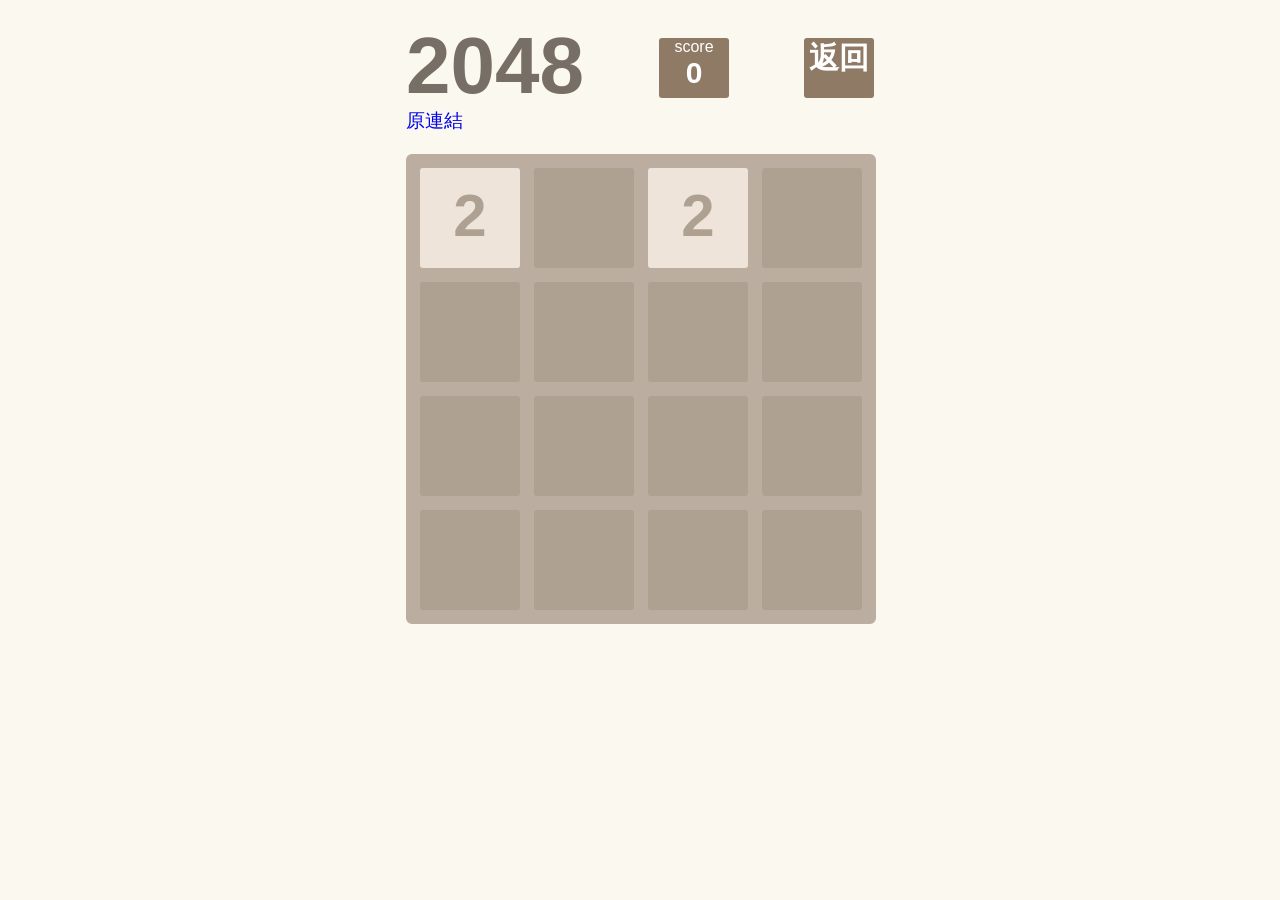
<file: service/2048/index.html>
<!DOCTYPE html>
<html lang="en">
<head>
    <meta charset="UTF-8">
    <title>2048</title>
    <link rel="stylesheet" href="style.css"/>
    <script src="app.js"></script>
</head>
<body>

<div class="container">
    <div class="info">
        <h1>2048</h1>
        <div class="score-container">
            <p class="score-title">score</p>
            <h2 id="score">0</h2>
        </div>
        
        <div class="score-container" onclick="location.href='../../'">
            <h2 id="score">返回</h2>
        </div>
        
    </div>
    <a href="https://github.com/kubowania/2048">原連結</a>
    <div class="grid"></div>
</div>

</body>
</html>
</file>
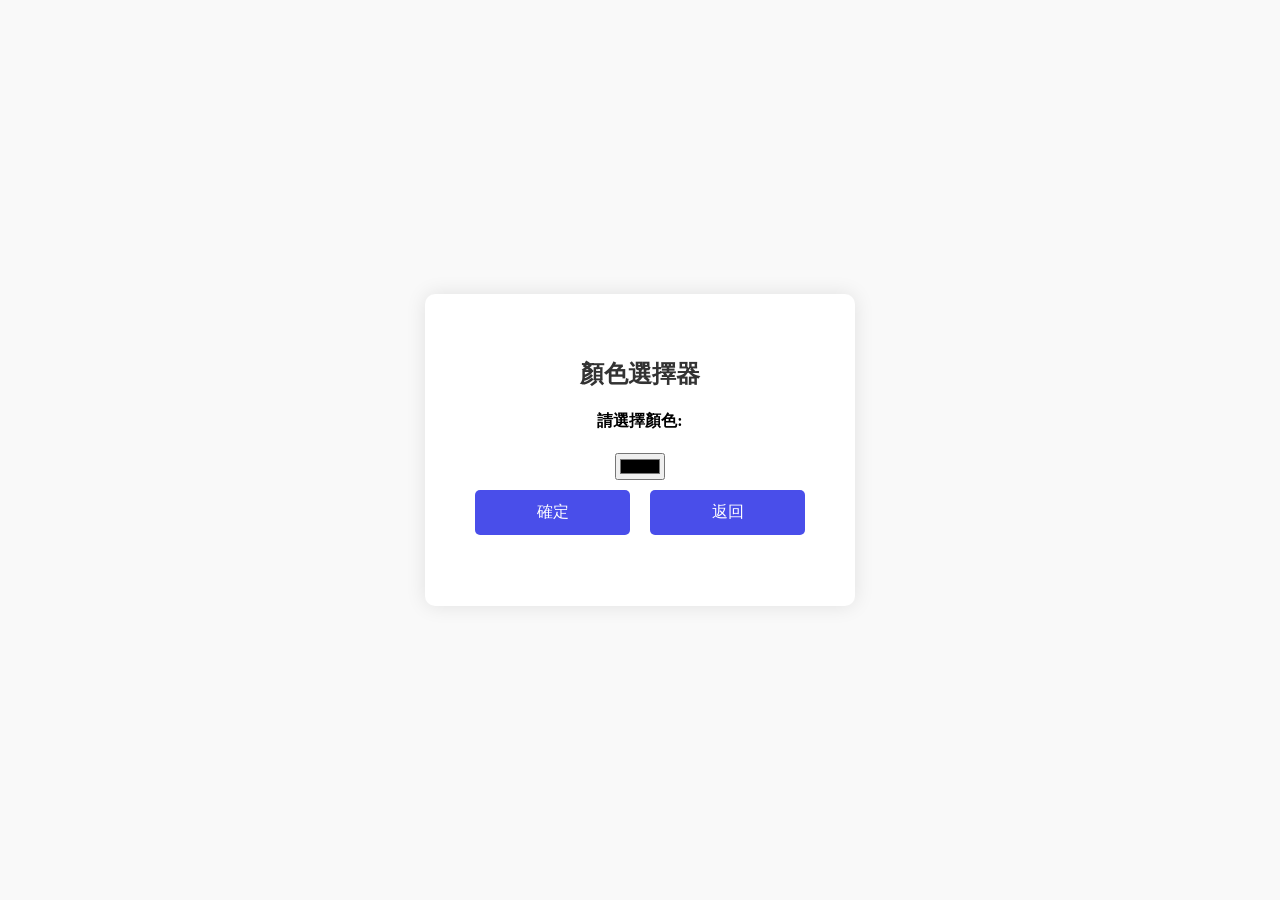
<file: service/color_picker/index.html>
<!DOCTYPE html>
<html lang="zh-cn">

<head>
    <meta charset="UTF-8">
    <meta name="viewport" content="width=device-width, initial-scale=1.0">
    <title>Ethan code</title>
    <style>
        body {
            
            background-color: #f9f9f9;
            margin: 0;
            padding: 0;
            display: flex;
            justify-content: center;
            align-items: center;
            height: 100vh;
        }

        .container {
            background-color: #fff;
            border-radius: 10px;
            box-shadow: 0 0 20px rgba(0, 0, 0, 0.1);
            padding: 40px;
            width: 350px;
            text-align: center;
        }

        h3 {
            margin-bottom: 20px;
            color: #333;
            font-size: 24px;
            font-weight: bold;
        }


        .btn-container {
            display: flex;
            justify-content: space-between;
            align-items: center;
            flex-wrap: wrap;
        }

        .btn-container button {
            flex: 1;
            margin: 10px;
            padding: 12px;
            background-color: #494eea;
            color: #fff;
            border: 0;
            border-radius: 5px;
            cursor: pointer;
            font-size: 16px;
            transition: background-color 0.3s;
        }

        .btn-container button:hover {
            background-color: #3a36b1;
        }
        
        
    </style>
    <script async src="https://pagead2.googlesyndication.com/pagead/js/adsbygoogle.js?client=ca-pub-9218865709942607"
    crossorigin="anonymous"></script>
    <!-- Google tag (gtag.js) -->
    <script async src="https://www.googletagmanager.com/gtag/js?id=G-T39RGVQQKB"></script>
    <script>
    window.dataLayer = window.dataLayer || [];
    function gtag(){dataLayer.push(arguments);}
    gtag('js', new Date());

    gtag('config', 'G-T39RGVQQKB');
    </script>
</head>

<body>
    <div class="container">
        <h3>顏色選擇器</h3>
        <h4>請選擇顏色:</h4>
        <input type="color" id="color_pick">
        
        <div class="btn-container">
            <button onclick="sub()">確定</button>
            <button onclick="return_back()">返回</button>
        </div>
        <h4 id="ouputBox"></h4>
    </div>

    <script>
        

        function sub() {
            let ouputBox = document.getElementById("ouputBox");
            let color = document.getElementById("color_pick").value;
            ouputBox.innerHTML = "顏色:"+color;
        }

        function return_back() {
            location.href = "../../";
        }
    </script>
</body>

</html>
</file>
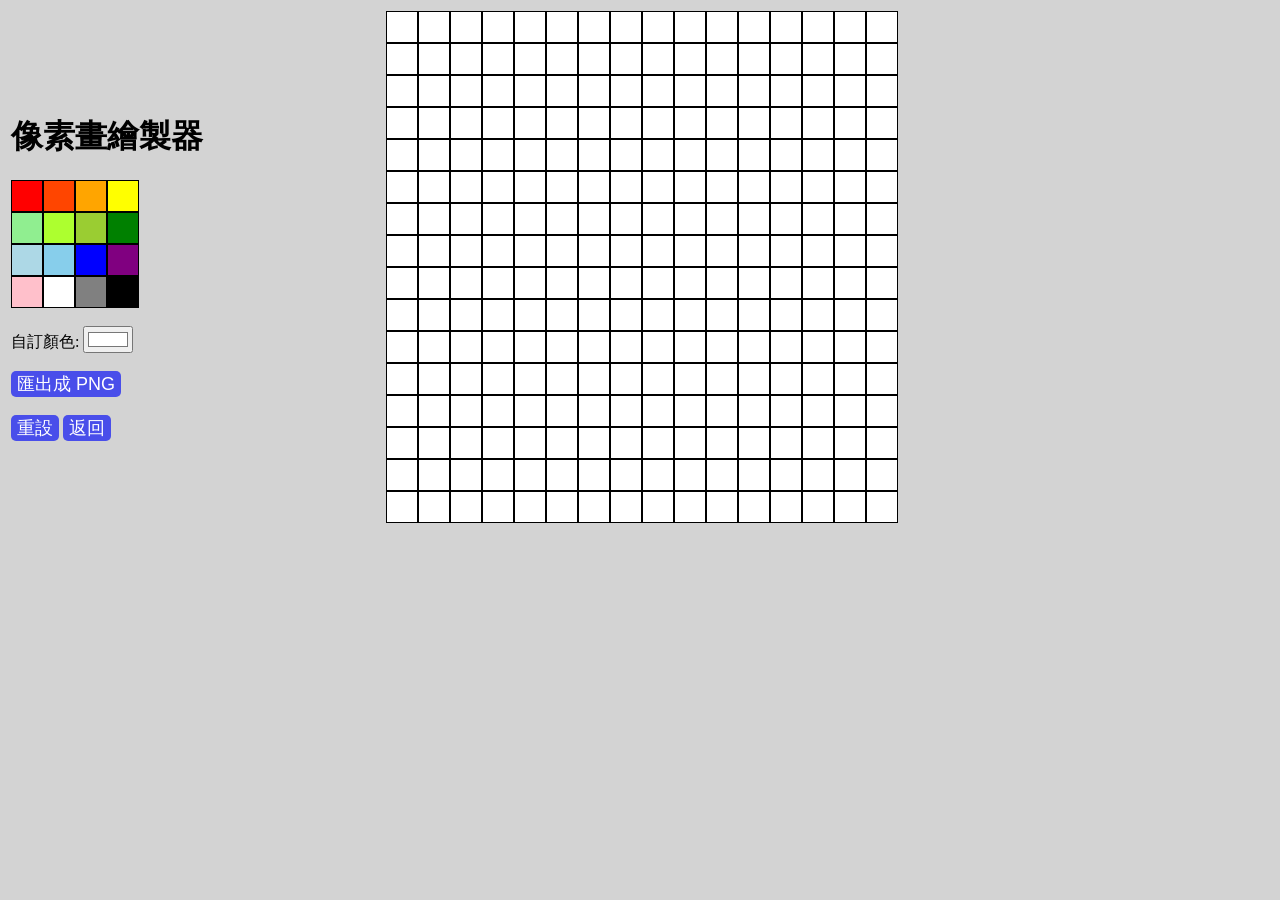
<file: service/pixel_draw_16x16/index.html>
<!DOCTYPE html>
<html>
<head>
    <title>Ethan code</title>
    <style>
    body{
        background-color: lightgray;
    }
    .grid {
      display: flex;
      flex-wrap: wrap;
    }
    .color {
      display: flex;
      flex-wrap: wrap;
    }
    .grid-item {
      width: 30px;
      height: 30px;
      background-color: white;
      border: 1px solid black; /* 可选：添加边框样式 */
    }

    .color-option {
      width: 30px;
      height: 30px;
      cursor: pointer;
      border: 1px solid black;
    }
    .color-option img{
      width: 30px;
      height: 30px;
      cursor: pointer;
      
    }
    button{
        border: 1px none;
        border-radius: 5px;
        font-size: large;
        background-color: #494eea;
        color: white;
    }
    </style>
    <script async src="https://pagead2.googlesyndication.com/pagead/js/adsbygoogle.js?client=ca-pub-9218865709942607"
    crossorigin="anonymous"></script>
    <!-- Google tag (gtag.js) -->
    <script async src="https://www.googletagmanager.com/gtag/js?id=G-T39RGVQQKB"></script>
    <script>
      window.dataLayer = window.dataLayer || [];
      function gtag(){dataLayer.push(arguments);}
      gtag('js', new Date());

      gtag('config', 'G-T39RGVQQKB');
    </script>
</head>
<body>
    
    <table>
        <tr>
            <td>
                <h1>像素畫繪製器</h1>
                <div>
                    <div class="color">
                        <div class="color-option" style="background-color: red" onclick="selectColor('red')"></div>
                        <div class="color-option" style="background-color: orangered" onclick="selectColor('orangered')"></div>
                        <div class="color-option" style="background-color: orange" onclick="selectColor('orange')"></div>
                        <div class="color-option" style="background-color: yellow" onclick="selectColor('yellow')"></div>
                    </div>
                    
                    <div class="color">
                        <div class="color-option" style="background-color: lightgreen" onclick="selectColor('lightgreen')"></div>
                        <div class="color-option" style="background-color: greenyellow" onclick="selectColor('greenyellow')"></div>
                        <div class="color-option" style="background-color: yellowgreen" onclick="selectColor('yellowgreen')"></div>
                        <div class="color-option" style="background-color: green" onclick="selectColor('green')"></div>
                    </div>
                    
                    <div class="color">
                        <div class="color-option" style="background-color: lightblue" onclick="selectColor('lightblue')"></div>
                        <div class="color-option" style="background-color: skyblue" onclick="selectColor('skyblue')"></div>
                        <div class="color-option" style="background-color: blue" onclick="selectColor('blue')"></div>
                        <div class="color-option" style="background-color: purple" onclick="selectColor('purple')"></div>
                    </div>
                    
                    <div class="color">
                        <div class="color-option" style="background-color: pink" onclick="selectColor('pink')"></div>
                        <div class="color-option" style="background-color: white" onclick="selectColor('white')"></div>
                        <div class="color-option" style="background-color: grey" onclick="selectColor('grey')"></div>
                        <div class="color-option" style="background-color: black" onclick="selectColor('black')"></div>
                    </div>
                    <br>
                        
                    <div>
                        <p style="display: inline;">自訂顏色:</p>
                        <input type="color" value="#ffffff" id="colorPicker"  style="display: inline;" onchange="selectColor(document.getElementById('colorPicker').value)">
                        
                    </div>
                    <br>
                    <button onclick="exportToPNG()">匯出成 PNG</button>
                    <br>
                    <br>
                    <button onclick="location.href='./'">重設</button>
                    <button onclick="location.href='../../'">返回</button>
                </div>
            </td>
            <td width="20%">

            </td>
            <td>    
                <div class="grid">
                    <!-- 生成 16x16 個格子 -->
                    <div class="grid-item" onclick="changeColor(this)" style="background-color: white"></div>
                    <div class="grid-item" onclick="changeColor(this)" style="background-color: white"></div>
                    <div class="grid-item" onclick="changeColor(this)" style="background-color: white"></div>
                    <div class="grid-item" onclick="changeColor(this)" style="background-color: white"></div>
                    <div class="grid-item" onclick="changeColor(this)" style="background-color: white"></div>
                    <div class="grid-item" onclick="changeColor(this)" style="background-color: white"></div>
                    <div class="grid-item" onclick="changeColor(this)" style="background-color: white"></div>
                    <div class="grid-item" onclick="changeColor(this)" style="background-color: white"></div>
                    <div class="grid-item" onclick="changeColor(this)" style="background-color: white"></div>
                    <div class="grid-item" onclick="changeColor(this)" style="background-color: white"></div>
                    <div class="grid-item" onclick="changeColor(this)" style="background-color: white"></div>
                    <div class="grid-item" onclick="changeColor(this)" style="background-color: white"></div>
                    <div class="grid-item" onclick="changeColor(this)" style="background-color: white"></div>
                    <div class="grid-item" onclick="changeColor(this)" style="background-color: white"></div>
                    <div class="grid-item" onclick="changeColor(this)" style="background-color: white"></div>
                    <div class="grid-item" onclick="changeColor(this)" style="background-color: white"></div>
                    </div><div class="grid">
                    
                    <div class="grid-item" onclick="changeColor(this)" style="background-color: white"></div>
                    <div class="grid-item" onclick="changeColor(this)" style="background-color: white"></div>
                    <div class="grid-item" onclick="changeColor(this)" style="background-color: white"></div>
                    <div class="grid-item" onclick="changeColor(this)" style="background-color: white"></div>
                    <div class="grid-item" onclick="changeColor(this)" style="background-color: white"></div>
                    <div class="grid-item" onclick="changeColor(this)" style="background-color: white"></div>
                    <div class="grid-item" onclick="changeColor(this)" style="background-color: white"></div>
                    <div class="grid-item" onclick="changeColor(this)" style="background-color: white"></div>
                    <div class="grid-item" onclick="changeColor(this)" style="background-color: white"></div>
                    <div class="grid-item" onclick="changeColor(this)" style="background-color: white"></div>
                    <div class="grid-item" onclick="changeColor(this)" style="background-color: white"></div>
                    <div class="grid-item" onclick="changeColor(this)" style="background-color: white"></div>
                    <div class="grid-item" onclick="changeColor(this)" style="background-color: white"></div>
                    <div class="grid-item" onclick="changeColor(this)" style="background-color: white"></div>
                    <div class="grid-item" onclick="changeColor(this)" style="background-color: white"></div>
                    <div class="grid-item" onclick="changeColor(this)" style="background-color: white"></div>
                    </div><div class="grid">
                    
                    <div class="grid-item" onclick="changeColor(this)" style="background-color: white"></div>
                    <div class="grid-item" onclick="changeColor(this)" style="background-color: white"></div>
                    <div class="grid-item" onclick="changeColor(this)" style="background-color: white"></div>
                    <div class="grid-item" onclick="changeColor(this)" style="background-color: white"></div>
                    <div class="grid-item" onclick="changeColor(this)" style="background-color: white"></div>
                    <div class="grid-item" onclick="changeColor(this)" style="background-color: white"></div>
                    <div class="grid-item" onclick="changeColor(this)" style="background-color: white"></div>
                    <div class="grid-item" onclick="changeColor(this)" style="background-color: white"></div>
                    <div class="grid-item" onclick="changeColor(this)" style="background-color: white"></div>
                    <div class="grid-item" onclick="changeColor(this)" style="background-color: white"></div>
                    <div class="grid-item" onclick="changeColor(this)" style="background-color: white"></div>
                    <div class="grid-item" onclick="changeColor(this)" style="background-color: white"></div>
                    <div class="grid-item" onclick="changeColor(this)" style="background-color: white"></div>
                    <div class="grid-item" onclick="changeColor(this)" style="background-color: white"></div>
                    <div class="grid-item" onclick="changeColor(this)" style="background-color: white"></div>
                    <div class="grid-item" onclick="changeColor(this)" style="background-color: white"></div>
                    </div><div class="grid">
                    
                    <div class="grid-item" onclick="changeColor(this)" style="background-color: white"></div>
                    <div class="grid-item" onclick="changeColor(this)" style="background-color: white"></div>
                    <div class="grid-item" onclick="changeColor(this)" style="background-color: white"></div>
                    <div class="grid-item" onclick="changeColor(this)" style="background-color: white"></div>
                    <div class="grid-item" onclick="changeColor(this)" style="background-color: white"></div>
                    <div class="grid-item" onclick="changeColor(this)" style="background-color: white"></div>
                    <div class="grid-item" onclick="changeColor(this)" style="background-color: white"></div>
                    <div class="grid-item" onclick="changeColor(this)" style="background-color: white"></div>
                    <div class="grid-item" onclick="changeColor(this)" style="background-color: white"></div>
                    <div class="grid-item" onclick="changeColor(this)" style="background-color: white"></div>
                    <div class="grid-item" onclick="changeColor(this)" style="background-color: white"></div>
                    <div class="grid-item" onclick="changeColor(this)" style="background-color: white"></div>
                    <div class="grid-item" onclick="changeColor(this)" style="background-color: white"></div>
                    <div class="grid-item" onclick="changeColor(this)" style="background-color: white"></div>
                    <div class="grid-item" onclick="changeColor(this)" style="background-color: white"></div>
                    <div class="grid-item" onclick="changeColor(this)" style="background-color: white"></div>
                    </div><div class="grid">
                    
                    <div class="grid-item" onclick="changeColor(this)" style="background-color: white"></div>
                    <div class="grid-item" onclick="changeColor(this)" style="background-color: white"></div>
                    <div class="grid-item" onclick="changeColor(this)" style="background-color: white"></div>
                    <div class="grid-item" onclick="changeColor(this)" style="background-color: white"></div>
                    <div class="grid-item" onclick="changeColor(this)" style="background-color: white"></div>
                    <div class="grid-item" onclick="changeColor(this)" style="background-color: white"></div>
                    <div class="grid-item" onclick="changeColor(this)" style="background-color: white"></div>
                    <div class="grid-item" onclick="changeColor(this)" style="background-color: white"></div>
                    <div class="grid-item" onclick="changeColor(this)" style="background-color: white"></div>
                    <div class="grid-item" onclick="changeColor(this)" style="background-color: white"></div>
                    <div class="grid-item" onclick="changeColor(this)" style="background-color: white"></div>
                    <div class="grid-item" onclick="changeColor(this)" style="background-color: white"></div>
                    <div class="grid-item" onclick="changeColor(this)" style="background-color: white"></div>
                    <div class="grid-item" onclick="changeColor(this)" style="background-color: white"></div>
                    <div class="grid-item" onclick="changeColor(this)" style="background-color: white"></div>
                    <div class="grid-item" onclick="changeColor(this)" style="background-color: white"></div>
                    </div><div class="grid">
                    
                    <div class="grid-item" onclick="changeColor(this)" style="background-color: white"></div>
                    <div class="grid-item" onclick="changeColor(this)" style="background-color: white"></div>
                    <div class="grid-item" onclick="changeColor(this)" style="background-color: white"></div>
                    <div class="grid-item" onclick="changeColor(this)" style="background-color: white"></div>
                    <div class="grid-item" onclick="changeColor(this)" style="background-color: white"></div>
                    <div class="grid-item" onclick="changeColor(this)" style="background-color: white"></div>
                    <div class="grid-item" onclick="changeColor(this)" style="background-color: white"></div>
                    <div class="grid-item" onclick="changeColor(this)" style="background-color: white"></div>
                    <div class="grid-item" onclick="changeColor(this)" style="background-color: white"></div>
                    <div class="grid-item" onclick="changeColor(this)" style="background-color: white"></div>
                    <div class="grid-item" onclick="changeColor(this)" style="background-color: white"></div>
                    <div class="grid-item" onclick="changeColor(this)" style="background-color: white"></div>
                    <div class="grid-item" onclick="changeColor(this)" style="background-color: white"></div>
                    <div class="grid-item" onclick="changeColor(this)" style="background-color: white"></div>
                    <div class="grid-item" onclick="changeColor(this)" style="background-color: white"></div>
                    <div class="grid-item" onclick="changeColor(this)" style="background-color: white"></div>
                    </div><div class="grid">
                    
                    <div class="grid-item" onclick="changeColor(this)" style="background-color: white"></div>
                    <div class="grid-item" onclick="changeColor(this)" style="background-color: white"></div>
                    <div class="grid-item" onclick="changeColor(this)" style="background-color: white"></div>
                    <div class="grid-item" onclick="changeColor(this)" style="background-color: white"></div>
                    <div class="grid-item" onclick="changeColor(this)" style="background-color: white"></div>
                    <div class="grid-item" onclick="changeColor(this)" style="background-color: white"></div>
                    <div class="grid-item" onclick="changeColor(this)" style="background-color: white"></div>
                    <div class="grid-item" onclick="changeColor(this)" style="background-color: white"></div>
                    <div class="grid-item" onclick="changeColor(this)" style="background-color: white"></div>
                    <div class="grid-item" onclick="changeColor(this)" style="background-color: white"></div>
                    <div class="grid-item" onclick="changeColor(this)" style="background-color: white"></div>
                    <div class="grid-item" onclick="changeColor(this)" style="background-color: white"></div>
                    <div class="grid-item" onclick="changeColor(this)" style="background-color: white"></div>
                    <div class="grid-item" onclick="changeColor(this)" style="background-color: white"></div>
                    <div class="grid-item" onclick="changeColor(this)" style="background-color: white"></div>
                    <div class="grid-item" onclick="changeColor(this)" style="background-color: white"></div>
                    </div><div class="grid">
                    
                    <div class="grid-item" onclick="changeColor(this)" style="background-color: white"></div>
                    <div class="grid-item" onclick="changeColor(this)" style="background-color: white"></div>
                    <div class="grid-item" onclick="changeColor(this)" style="background-color: white"></div>
                    <div class="grid-item" onclick="changeColor(this)" style="background-color: white"></div>
                    <div class="grid-item" onclick="changeColor(this)" style="background-color: white"></div>
                    <div class="grid-item" onclick="changeColor(this)" style="background-color: white"></div>
                    <div class="grid-item" onclick="changeColor(this)" style="background-color: white"></div>
                    <div class="grid-item" onclick="changeColor(this)" style="background-color: white"></div>
                    <div class="grid-item" onclick="changeColor(this)" style="background-color: white"></div>
                    <div class="grid-item" onclick="changeColor(this)" style="background-color: white"></div>
                    <div class="grid-item" onclick="changeColor(this)" style="background-color: white"></div>
                    <div class="grid-item" onclick="changeColor(this)" style="background-color: white"></div>
                    <div class="grid-item" onclick="changeColor(this)" style="background-color: white"></div>
                    <div class="grid-item" onclick="changeColor(this)" style="background-color: white"></div>
                    <div class="grid-item" onclick="changeColor(this)" style="background-color: white"></div>
                    <div class="grid-item" onclick="changeColor(this)" style="background-color: white"></div>
                    </div><div class="grid">
                    
                    <div class="grid-item" onclick="changeColor(this)" style="background-color: white"></div>
                    <div class="grid-item" onclick="changeColor(this)" style="background-color: white"></div>
                    <div class="grid-item" onclick="changeColor(this)" style="background-color: white"></div>
                    <div class="grid-item" onclick="changeColor(this)" style="background-color: white"></div>
                    <div class="grid-item" onclick="changeColor(this)" style="background-color: white"></div>
                    <div class="grid-item" onclick="changeColor(this)" style="background-color: white"></div>
                    <div class="grid-item" onclick="changeColor(this)" style="background-color: white"></div>
                    <div class="grid-item" onclick="changeColor(this)" style="background-color: white"></div>
                    <div class="grid-item" onclick="changeColor(this)" style="background-color: white"></div>
                    <div class="grid-item" onclick="changeColor(this)" style="background-color: white"></div>
                    <div class="grid-item" onclick="changeColor(this)" style="background-color: white"></div>
                    <div class="grid-item" onclick="changeColor(this)" style="background-color: white"></div>
                    <div class="grid-item" onclick="changeColor(this)" style="background-color: white"></div>
                    <div class="grid-item" onclick="changeColor(this)" style="background-color: white"></div>
                    <div class="grid-item" onclick="changeColor(this)" style="background-color: white"></div>
                    <div class="grid-item" onclick="changeColor(this)" style="background-color: white"></div>
                    </div><div class="grid">
                    
                    <div class="grid-item" onclick="changeColor(this)" style="background-color: white"></div>
                    <div class="grid-item" onclick="changeColor(this)" style="background-color: white"></div>
                    <div class="grid-item" onclick="changeColor(this)" style="background-color: white"></div>
                    <div class="grid-item" onclick="changeColor(this)" style="background-color: white"></div>
                    <div class="grid-item" onclick="changeColor(this)" style="background-color: white"></div>
                    <div class="grid-item" onclick="changeColor(this)" style="background-color: white"></div>
                    <div class="grid-item" onclick="changeColor(this)" style="background-color: white"></div>
                    <div class="grid-item" onclick="changeColor(this)" style="background-color: white"></div>
                    <div class="grid-item" onclick="changeColor(this)" style="background-color: white"></div>
                    <div class="grid-item" onclick="changeColor(this)" style="background-color: white"></div>
                    <div class="grid-item" onclick="changeColor(this)" style="background-color: white"></div>
                    <div class="grid-item" onclick="changeColor(this)" style="background-color: white"></div>
                    <div class="grid-item" onclick="changeColor(this)" style="background-color: white"></div>
                    <div class="grid-item" onclick="changeColor(this)" style="background-color: white"></div>
                    <div class="grid-item" onclick="changeColor(this)" style="background-color: white"></div>
                    <div class="grid-item" onclick="changeColor(this)" style="background-color: white"></div>
                    </div><div class="grid">
                    
                    <div class="grid-item" onclick="changeColor(this)" style="background-color: white"></div>
                    <div class="grid-item" onclick="changeColor(this)" style="background-color: white"></div>
                    <div class="grid-item" onclick="changeColor(this)" style="background-color: white"></div>
                    <div class="grid-item" onclick="changeColor(this)" style="background-color: white"></div>
                    <div class="grid-item" onclick="changeColor(this)" style="background-color: white"></div>
                    <div class="grid-item" onclick="changeColor(this)" style="background-color: white"></div>
                    <div class="grid-item" onclick="changeColor(this)" style="background-color: white"></div>
                    <div class="grid-item" onclick="changeColor(this)" style="background-color: white"></div>
                    <div class="grid-item" onclick="changeColor(this)" style="background-color: white"></div>
                    <div class="grid-item" onclick="changeColor(this)" style="background-color: white"></div>
                    <div class="grid-item" onclick="changeColor(this)" style="background-color: white"></div>
                    <div class="grid-item" onclick="changeColor(this)" style="background-color: white"></div>
                    <div class="grid-item" onclick="changeColor(this)" style="background-color: white"></div>
                    <div class="grid-item" onclick="changeColor(this)" style="background-color: white"></div>
                    <div class="grid-item" onclick="changeColor(this)" style="background-color: white"></div>
                    <div class="grid-item" onclick="changeColor(this)" style="background-color: white"></div>
                    </div><div class="grid">
                    
                    <div class="grid-item" onclick="changeColor(this)" style="background-color: white"></div>
                    <div class="grid-item" onclick="changeColor(this)" style="background-color: white"></div>
                    <div class="grid-item" onclick="changeColor(this)" style="background-color: white"></div>
                    <div class="grid-item" onclick="changeColor(this)" style="background-color: white"></div>
                    <div class="grid-item" onclick="changeColor(this)" style="background-color: white"></div>
                    <div class="grid-item" onclick="changeColor(this)" style="background-color: white"></div>
                    <div class="grid-item" onclick="changeColor(this)" style="background-color: white"></div>
                    <div class="grid-item" onclick="changeColor(this)" style="background-color: white"></div>
                    <div class="grid-item" onclick="changeColor(this)" style="background-color: white"></div>
                    <div class="grid-item" onclick="changeColor(this)" style="background-color: white"></div>
                    <div class="grid-item" onclick="changeColor(this)" style="background-color: white"></div>
                    <div class="grid-item" onclick="changeColor(this)" style="background-color: white"></div>
                    <div class="grid-item" onclick="changeColor(this)" style="background-color: white"></div>
                    <div class="grid-item" onclick="changeColor(this)" style="background-color: white"></div>
                    <div class="grid-item" onclick="changeColor(this)" style="background-color: white"></div>
                    <div class="grid-item" onclick="changeColor(this)" style="background-color: white"></div>
                    </div><div class="grid">
                    
                    <div class="grid-item" onclick="changeColor(this)" style="background-color: white"></div>
                    <div class="grid-item" onclick="changeColor(this)" style="background-color: white"></div>
                    <div class="grid-item" onclick="changeColor(this)" style="background-color: white"></div>
                    <div class="grid-item" onclick="changeColor(this)" style="background-color: white"></div>
                    <div class="grid-item" onclick="changeColor(this)" style="background-color: white"></div>
                    <div class="grid-item" onclick="changeColor(this)" style="background-color: white"></div>
                    <div class="grid-item" onclick="changeColor(this)" style="background-color: white"></div>
                    <div class="grid-item" onclick="changeColor(this)" style="background-color: white"></div>
                    <div class="grid-item" onclick="changeColor(this)" style="background-color: white"></div>
                    <div class="grid-item" onclick="changeColor(this)" style="background-color: white"></div>
                    <div class="grid-item" onclick="changeColor(this)" style="background-color: white"></div>
                    <div class="grid-item" onclick="changeColor(this)" style="background-color: white"></div>
                    <div class="grid-item" onclick="changeColor(this)" style="background-color: white"></div>
                    <div class="grid-item" onclick="changeColor(this)" style="background-color: white"></div>
                    <div class="grid-item" onclick="changeColor(this)" style="background-color: white"></div>
                    <div class="grid-item" onclick="changeColor(this)" style="background-color: white"></div>
                    </div><div class="grid">
                    
                    <div class="grid-item" onclick="changeColor(this)" style="background-color: white"></div>
                    <div class="grid-item" onclick="changeColor(this)" style="background-color: white"></div>
                    <div class="grid-item" onclick="changeColor(this)" style="background-color: white"></div>
                    <div class="grid-item" onclick="changeColor(this)" style="background-color: white"></div>
                    <div class="grid-item" onclick="changeColor(this)" style="background-color: white"></div>
                    <div class="grid-item" onclick="changeColor(this)" style="background-color: white"></div>
                    <div class="grid-item" onclick="changeColor(this)" style="background-color: white"></div>
                    <div class="grid-item" onclick="changeColor(this)" style="background-color: white"></div>
                    <div class="grid-item" onclick="changeColor(this)" style="background-color: white"></div>
                    <div class="grid-item" onclick="changeColor(this)" style="background-color: white"></div>
                    <div class="grid-item" onclick="changeColor(this)" style="background-color: white"></div>
                    <div class="grid-item" onclick="changeColor(this)" style="background-color: white"></div>
                    <div class="grid-item" onclick="changeColor(this)" style="background-color: white"></div>
                    <div class="grid-item" onclick="changeColor(this)" style="background-color: white"></div>
                    <div class="grid-item" onclick="changeColor(this)" style="background-color: white"></div>
                    <div class="grid-item" onclick="changeColor(this)" style="background-color: white"></div>
                    </div><div class="grid">
                    
                    <div class="grid-item" onclick="changeColor(this)" style="background-color: white"></div>
                    <div class="grid-item" onclick="changeColor(this)" style="background-color: white"></div>
                    <div class="grid-item" onclick="changeColor(this)" style="background-color: white"></div>
                    <div class="grid-item" onclick="changeColor(this)" style="background-color: white"></div>
                    <div class="grid-item" onclick="changeColor(this)" style="background-color: white"></div>
                    <div class="grid-item" onclick="changeColor(this)" style="background-color: white"></div>
                    <div class="grid-item" onclick="changeColor(this)" style="background-color: white"></div>
                    <div class="grid-item" onclick="changeColor(this)" style="background-color: white"></div>
                    <div class="grid-item" onclick="changeColor(this)" style="background-color: white"></div>
                    <div class="grid-item" onclick="changeColor(this)" style="background-color: white"></div>
                    <div class="grid-item" onclick="changeColor(this)" style="background-color: white"></div>
                    <div class="grid-item" onclick="changeColor(this)" style="background-color: white"></div>
                    <div class="grid-item" onclick="changeColor(this)" style="background-color: white"></div>
                    <div class="grid-item" onclick="changeColor(this)" style="background-color: white"></div>
                    <div class="grid-item" onclick="changeColor(this)" style="background-color: white"></div>
                    <div class="grid-item" onclick="changeColor(this)" style="background-color: white"></div>
                    </div><div class="grid">
                    
                    <div class="grid-item" onclick="changeColor(this)" style="background-color: white"></div>
                    <div class="grid-item" onclick="changeColor(this)" style="background-color: white"></div>
                    <div class="grid-item" onclick="changeColor(this)" style="background-color: white"></div>
                    <div class="grid-item" onclick="changeColor(this)" style="background-color: white"></div>
                    <div class="grid-item" onclick="changeColor(this)" style="background-color: white"></div>
                    <div class="grid-item" onclick="changeColor(this)" style="background-color: white"></div>
                    <div class="grid-item" onclick="changeColor(this)" style="background-color: white"></div>
                    <div class="grid-item" onclick="changeColor(this)" style="background-color: white"></div>
                    <div class="grid-item" onclick="changeColor(this)" style="background-color: white"></div>
                    <div class="grid-item" onclick="changeColor(this)" style="background-color: white"></div>
                    <div class="grid-item" onclick="changeColor(this)" style="background-color: white"></div>
                    <div class="grid-item" onclick="changeColor(this)" style="background-color: white"></div>
                    <div class="grid-item" onclick="changeColor(this)" style="background-color: white"></div>
                    <div class="grid-item" onclick="changeColor(this)" style="background-color: white"></div>
                    <div class="grid-item" onclick="changeColor(this)" style="background-color: white"></div>
                    <div class="grid-item" onclick="changeColor(this)" style="background-color: white"></div>
                    </div>
                </div>
                </td>
        </tr>
    </table>
  
  
  
  <script>
    
    var selectedColor = 'black'; 

    function changeColor(element) {
      element.style.backgroundColor = selectedColor;
    }

    function selectColor(color) {
      selectedColor = color;
    }

    function exportToPNG() {
      
      var gridItems = document.getElementsByClassName('grid-item');
      var colors = [];
      for (var i = 0; i < gridItems.length; i++) {
        colors.push(gridItems[i].style.backgroundColor);
      }

      
      var canvas = document.createElement('canvas');
      canvas.width = 500;
      canvas.height = 500; 
      var ctx = canvas.getContext('2d');

      
      var gridSize = canvas.width / 16;

      
      var x = 0;
      var y = 0;
      for (var i = 0; i < colors.length; i++) {
        ctx.fillStyle = colors[i];
        ctx.fillRect(x, y, gridSize, gridSize);
        x += gridSize;
        if (x >= canvas.width) {
          x = 0;
          y += gridSize;
        }
      }

      
      var exportWindow = window.open();
      exportWindow.document.write('<img src="' + canvas.toDataURL() + '">');
    }

  </script>
  
</body>
</html>
</file>
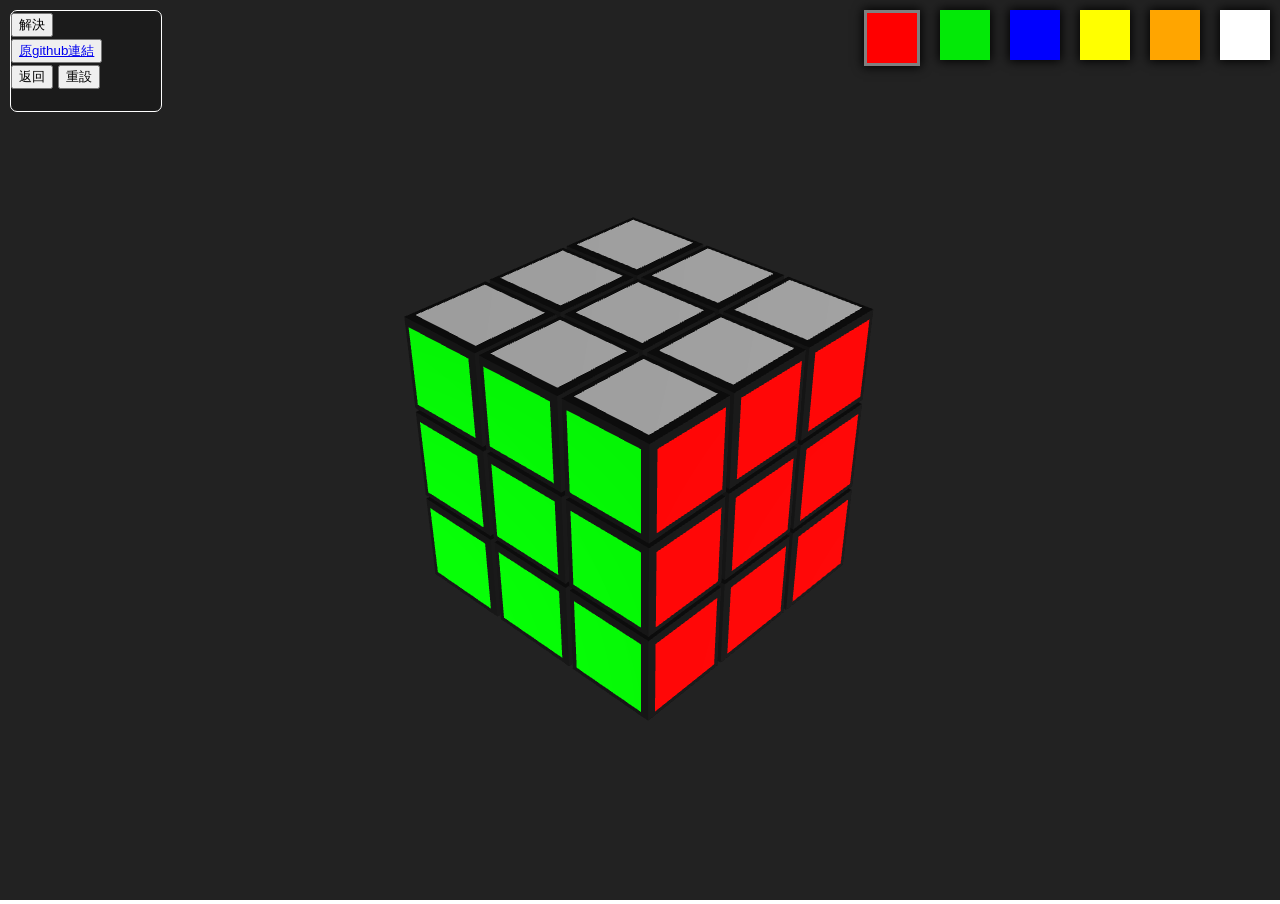
<file: service/rubiksCubeSolver/index.html>
<!DOCTYPE html>
<html>
	<style>
	html, body {margin: 0; height: 100%; overflow: hidden}
	</style>
	<head>
		<meta charset=utf-8>
		<title>Ethan code</title>
		<style>
			body { margin: 0; }
			canvas { width: 100%; height: 100% }
		</style>
<link rel="stylesheet" href="https://cdnjs.cloudflare.com/ajax/libs/font-awesome/5.15.1/css/all.min.css" integrity="sha512-+4zCK9k+qNFUR5X+cKL9EIR+ZOhtIloNl9GIKS57V1MyNsYpYcUrUeQc9vNfzsWfV28IaLL3i96P9sdNyeRssA==" crossorigin="anonymous" /
		<script async src="https://pagead2.googlesyndication.com/pagead/js/adsbygoogle.js?client=ca-pub-9218865709942607"
     crossorigin="anonymous"></script>
	 <!-- Google tag (gtag.js) -->
	<script async src="https://www.googletagmanager.com/gtag/js?id=G-T39RGVQQKB"></script>
	<script>
	window.dataLayer = window.dataLayer || [];
	function gtag(){dataLayer.push(arguments);}
	gtag('js', new Date());

	gtag('config', 'G-T39RGVQQKB');
	</script>
	</head>
	<body>
		<script src="lib/polyfill.min.js"></script>
		<script src="lib/three.js"></script>
		<script src="./lib/solver.js"></script>
		<script src="lib/orbit.js"></script>
		<script src="lib/Trackball.js"></script>
        <!-- <script src="build/environment.js"></script> -->
        <script src="src/environment.js"></script>
		<!-- <script src="build/game.js"></script> -->
		<script src="src/game.js"></script>
		<div id='btn'class="buttonCls hideOnSolve">
			<button
			onclick="findSolution()">解決
			</button>
			<br>
			<button>
				<a href='https://www.github.com/ebinxavier/rubiksCubeSolver'>原github連結</a>
			</button>
			<br>
			<button onclick="location.href = '../../'">
				返回
			</button>
			<button onclick="location.href = './'">
				重設
			</button>
		</div>
		
		
		<button id='prev'
			class="buttonCls prev showOnSolve"
			onclick="handlePrevNext(-1)">
			<i class="fas fa-step-backward"></i>
		</button>
		<button id='play'
			class="buttonCls showOnSolve" 
			onclick="play()">
			<i class="hideOnPlay fas fa-play"></i>
			<i class="showOnPlay fas fa-pause"></i>
		</button>
		<button id='next'
			class="buttonCls showOnSolve"
			onclick="handlePrevNext(1)">
			<i class="fas fa-step-forward"></i>
		</button>
		<button id='reset'
		class="buttonCls showOnSolve"
		onclick="window.location.reload(false); ">
		<i class="fas fa-redo-alt"></i>
		</button>
		<span id="message" class="textCls showOnSolve">Can be solved in N steps</span>
		<span id="current-step" class="textCls showOnSolve">Step #1</span>
		<div class="colorPallet hideOnSolve">
			<div id="red" class="active" onclick="activateColor(this.id,0)"></div>
			<div id="green" onclick="activateColor(this.id,1)"></div>
			<div id="blue" onclick="activateColor(this.id,2)"></div>
			<div id="yellow" onclick="activateColor(this.id,3)"></div>
			<div id="orange" onclick="activateColor(this.id,4)"></div>
			<div id="white" onclick="activateColor(this.id,5)"></div>
		</div>
		
</html>


<style>
 .colorPallet{
	position: absolute;
    top: 0;
    display: flex;
    right: 0;
 }
 .colorPallet div{
	 width: 50px;
	 height: 50px;
	 margin: 10px;
	 order: 1px solid;
     box-shadow: 0 0 10px 1px;
 }
 .buttonCls {
	position: absolute;
    top: 0px;
    left: 0px;
    margin: 10px;
    width: 50px;
    height: 100px;
    background-color: #1b1b1b;
    color: white;
    font-size: 20px;
    border-radius: 7px;
    border: 1px solid;
    cursor: pointer;
 }
 .textCls {
	position: absolute;
    top: 50px;
    left: 0px;
    margin: 10px;
    height: 30px;
    color: white;
    font-size: 20px;
 }
 #current-step{
	 top:80px
 }
 #btn {
	 width: 150px;
 }
 #play{
	 left: 80px;
 }
 #next{
	 left: 160px;
 }
 #reset{
	left: 240px;
 }
 .showOnSolve{
	 display: none;
 }
 .showOnPlay{
	display: none;
 }
 .solveBtn:focus {
	 outline: none;
 }
 .solveBtn:hover {
	background-color: #2b2b2b;
 }
 #red{
	background-color: red
 }
 #blue{
	background-color: blue
 }
 #green{
	background-color: #03e907
 }
 #orange{
	background-color: orange
 }
 #yellow{
	background-color: yellow
 }
 #white{
	background-color: white
 }
 .active {
	border: 3px solid gray;
 }
</style>

<!-- let cubeState = [
  'flulfbddr', // front
  'rudrruddl', // right
  'dbbburrfb', // up
  'llffdrubf', // down
  'rludlubrf', // left
  'lubfbfudl' // back
].join(''); -->
</file>
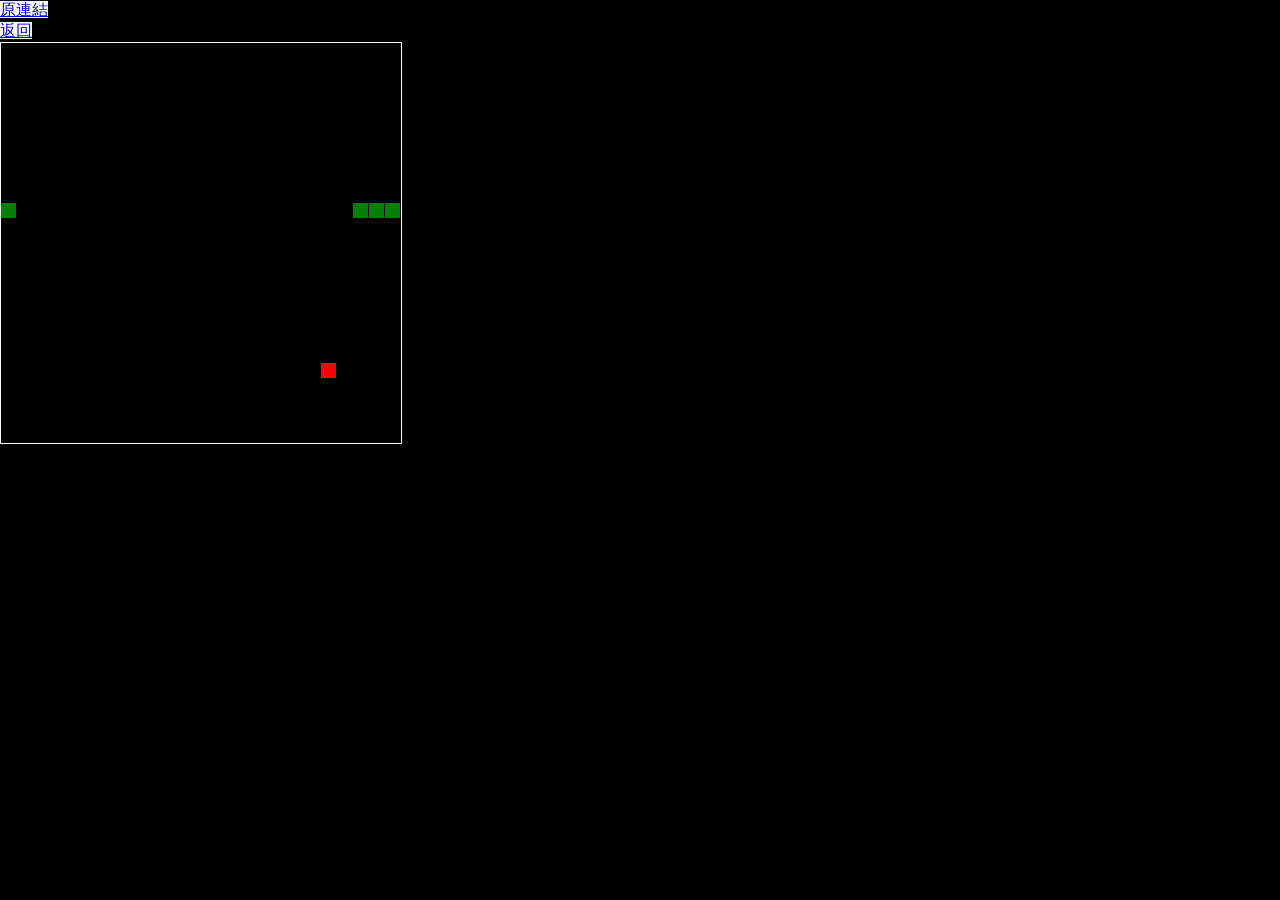
<file: service/snake_game/index.html>
<!DOCTYPE html>
<html>
<head>
  <title></title>
  <style>
  html, body {
    height: 100%;
    margin: 0;
  }

  body {
    background: black;
    align-items: center;
    justify-content: center;
  }
  canvas {
    border: 1px solid white;
  }
  a{
    background-color: white;
  }
  </style>
</head>
<body>
  <a href="https://gist.github.com/ZiKT1229/5935a10ce818ea7b851ea85ecf55b4da">原連結</a>
  <br>
  <a href="../../">返回</a>
  <br>
  <canvas width="400" height="400" id="game"></canvas>
<script>
var canvas = document.getElementById('game');
var context = canvas.getContext('2d');

var grid = 16;
var count = 0;
  
var snake = {
  x: 160,
  y: 160,
  
  // snake velocity. moves one grid length every frame in either the x or y direction
  dx: grid,
  dy: 0,
  
  // keep track of all grids the snake body occupies
  cells: [],
  
  // length of the snake. grows when eating an apple
  maxCells: 4
};
var apple = {
  x: 320,
  y: 320
};

// get random whole numbers in a specific range
// @see https://stackoverflow.com/a/1527820/2124254
function getRandomInt(min, max) {
  return Math.floor(Math.random() * (max - min)) + min;
}

// game loop
function loop() {
  requestAnimationFrame(loop);

  // slow game loop to 15 fps instead of 60 (60/15 = 4)
  if (++count < 4) {
    return;
  }

  count = 0;
  context.clearRect(0,0,canvas.width,canvas.height);

  // move snake by it's velocity
  snake.x += snake.dx;
  snake.y += snake.dy;

  // wrap snake position horizontally on edge of screen
  if (snake.x < 0) {
    snake.x = canvas.width - grid;
  }
  else if (snake.x >= canvas.width) {
    snake.x = 0;
  }
  
  // wrap snake position vertically on edge of screen
  if (snake.y < 0) {
    snake.y = canvas.height - grid;
  }
  else if (snake.y >= canvas.height) {
    snake.y = 0;
  }

  // keep track of where snake has been. front of the array is always the head
  snake.cells.unshift({x: snake.x, y: snake.y});

  // remove cells as we move away from them
  if (snake.cells.length > snake.maxCells) {
    snake.cells.pop();
  }

  // draw apple
  context.fillStyle = 'red';
  context.fillRect(apple.x, apple.y, grid-1, grid-1);

  // draw snake one cell at a time
  context.fillStyle = 'green';
  snake.cells.forEach(function(cell, index) {
    
    // drawing 1 px smaller than the grid creates a grid effect in the snake body so you can see how long it is
    context.fillRect(cell.x, cell.y, grid-1, grid-1);  

    // snake ate apple
    if (cell.x === apple.x && cell.y === apple.y) {
      snake.maxCells++;

      // canvas is 400x400 which is 25x25 grids 
      apple.x = getRandomInt(0, 25) * grid;
      apple.y = getRandomInt(0, 25) * grid;
    }

    // check collision with all cells after this one (modified bubble sort)
    for (var i = index + 1; i < snake.cells.length; i++) {
      
      // snake occupies same space as a body part. reset game
      if (cell.x === snake.cells[i].x && cell.y === snake.cells[i].y) {
        snake.x = 160;
        snake.y = 160;
        snake.cells = [];
        snake.maxCells = 4;
        snake.dx = grid;
        snake.dy = 0;

        apple.x = getRandomInt(0, 25) * grid;
        apple.y = getRandomInt(0, 25) * grid;
      }
    }
  });
}

// listen to keyboard events to move the snake
document.addEventListener('keydown', function(e) {
  // prevent snake from backtracking on itself by checking that it's 
  // not already moving on the same axis (pressing left while moving
  // left won't do anything, and pressing right while moving left
  // shouldn't let you collide with your own body)
  
  // left arrow key
  if (e.which === 37 && snake.dx === 0) {
    snake.dx = -grid;
    snake.dy = 0;
  }
  // up arrow key
  else if (e.which === 38 && snake.dy === 0) {
    snake.dy = -grid;
    snake.dx = 0;
  }
  // right arrow key
  else if (e.which === 39 && snake.dx === 0) {
    snake.dx = grid;
    snake.dy = 0;
  }
  // down arrow key
  else if (e.which === 40 && snake.dy === 0) {
    snake.dy = grid;
    snake.dx = 0;
  }
});

// start the game
requestAnimationFrame(loop);
</script>
</body>
</html>
</file>
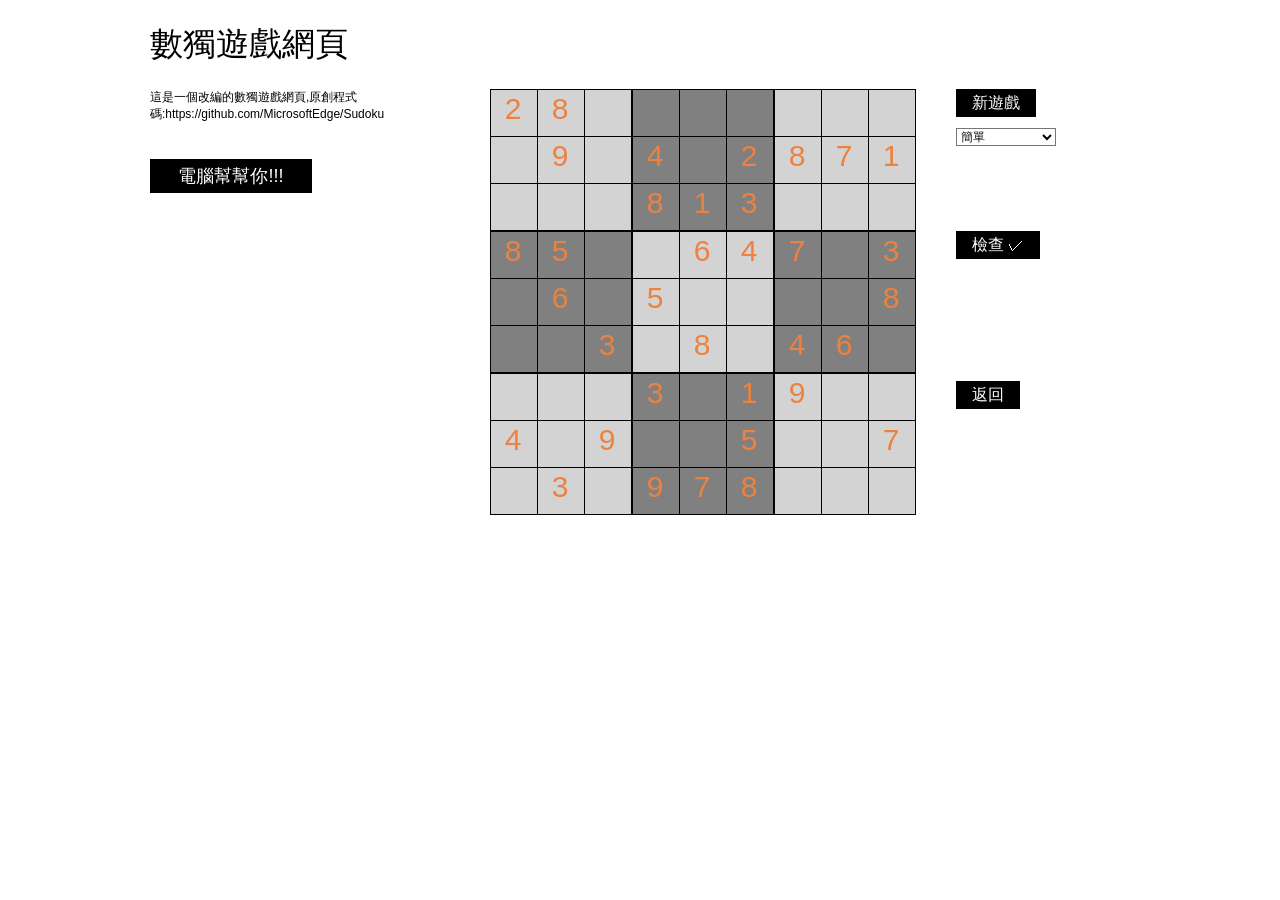
<file: service/Sudoku/index.html>
﻿<!DOCTYPE html>
<html>
    <head>
        <!-- Copyright (c) Microsoft Corporation. All Rights Reserved. -->
	<title>Ethan code</title>        
        <meta http-equiv="Content-Language" content="zh-cn" />
        <link rel="stylesheet" type="text/css" href="demo.css" />
        <script async src="https://pagead2.googlesyndication.com/pagead/js/adsbygoogle.js?client=ca-pub-9218865709942607"
     crossorigin="anonymous"></script>
    </head>
    <body>
        <div id="Wrapper">
            <div id="Main">
            	<h1 id="PageTitle">數獨遊戲網頁</h1>
                <div id="Content">
                    <div id="Column1">
                        <span role="tab" aria-selected="true" aria-controls="demoIntro" tabindex="100">
                            這是一個改編的數獨遊戲網頁,原創程式碼:<a href="https://github.com/MicrosoftEdge/Sudoku">https://github.com/MicrosoftEdge/Sudoku</a>
                        </span>
                        <br/>
                        <br/>
                        <br/>
                        <input id="amazeButton" type="submit" value="電腦幫幫你!!!" />
                        <br/>
                        <br/>
                        <div id="calculating" style="display: none;">
                            <span class="finishedLabel">解決中...</span>
                        </div>
                        <div role="tab" aria-selected="true" aria-controls="perfResults" tabindex="200" id="finishedCalculating" style="display: none;">
                            <span class="finishedLabel">用時:</span>
                            <br/>
                            <span id="timeFinished"></span>
                        </div>
                    </div>
                    <div id="sudokuBoard">
                        <table cellspacing="0" cellpadding="0">
                            <tr>
                                <td class="boardCellGroupA">
                                    <table cellspacing="1" cellpadding="0">
                                        <tr>
                                            <td class="boardCell">
                                                <div id="00" class="staticValue">
                                                    <span>6</span>
                                                </div>
                                            </td>
                                            <td class="boardCell">
                                                <div id="01" class="editValue">
                                                    <input type="num"></input>
                                                </div>
                                            </td>
                                            <td class="boardCell">
                                                <div id="02" class="editValue">
                                                    <input type="num"></input>
                                                </div>
                                            </td>
                                        </tr>
                                        <tr>
                                            <td class="boardCell">
                                                <div id="10" class="editValue">
                                                    <input type="num"></input>
                                                </div>
                                            </td>
                                            <td class="boardCell">
                                                <div id="11" class="editValue">
                                                    <input type="num"></input>
                                                </div>
                                            </td>
                                            <td class="boardCell">
                                                <div id="12" class="staticValue">
                                                    <span>4</span>
                                                </div>
                                            </td>
                                        </tr>
                                        <tr>
                                            <td class="boardCell">
                                                <div id="20" class="staticValue">
                                                    <span>2</span>
                                                </div>
                                            </td>
                                            <td class="boardCell">
                                                <div id="21" class="editValue">
                                                    <input type="num"></input>
                                                </div>
                                            </td>
                                            <td class="boardCell">
                                                <div id="22" class="staticValue">
                                                    <span>8</span>
                                                </div>
                                            </td>
                                        </tr>
                                    </table>
                                </td>
                                <td class="boardCellGroupB">
                                    <table cellspacing="1" cellpadding="0">
                                        <tr>
                                            <td class="boardCell">
                                                <div id="03" class="editValue">
                                                    <input type="num"></input>
                                                </div>
                                            </td>
                                            <td class="boardCell">
                                                <div id="04" class="staticValue">
                                                    <span>9</span>
                                                </div>
                                            </td>
                                            <td class="boardCell">
                                                <div id="05" class="staticValue">
                                                    <span>8</span>
                                                </div>
                                            </td>
                                        </tr>
                                        <tr>
                                            <td class="boardCell">
                                                <div id="13" class="editValue">
                                                    <input type="num"></input>
                                                </div>
                                            </td>
                                            <td class="boardCell">
                                                <div id="14" class="editValue">
                                                    <input type="num"></input>
                                                </div>
                                            </td>
                                            <td class="boardCell">
                                                <div id="15" class="editValue">
                                                    <input type="num"></input>
                                                </div>
                                            </td>
                                        </tr>
                                        <tr>
                                            <td class="boardCell">
                                                <div id="23" class="editValue">
                                                    <input type="num"></input>
                                                </div>
                                            </td>
                                            <td class="boardCell">
                                                <div id="24" class="editValue">
                                                    <input type="num"></input>
                                                </div>
                                            </td>
                                            <td class="boardCell">
                                                <div id="25" class="editValue">
                                                    <input type="num"></input>
                                                </div>
                                            </td>
                                        </tr>
                                    </table>
                                </td>
                                <td class="boardCellGroupA">
                                    <table cellspacing="1" cellpadding="0">
                                        <tr>
                                            <td class="boardCell">
                                                <div id="06" class="editValue">
                                                    <input type="num"></input>
                                                </div>
                                            </td>
                                            <td class="boardCell">
                                                <div id="07" class="staticValue">
                                                    <span>2</span>
                                                </div>
                                            </td>
                                            <td class="boardCell">
                                                <div id="08" class="staticValue">
                                                    <span>4</span>
                                                </div>
                                            </td>
                                        </tr>
                                        <tr>
                                            <td class="boardCell">
                                                <div id="16" class="staticValue">
                                                    <span>8</span>
                                                </div>
                                            </td>
                                            <td class="boardCell">
                                                <div id="17" class="staticValue">
                                                    <span>3</span>
                                                </div>
                                            </td>
                                            <td class="boardCell">
                                                <div id="18" class="editValue">
                                                    <input type="num"></input>
                                                </div>
                                            </td>
                                        </tr>
                                        <tr>
                                            <td class="boardCell">
                                                <div id="26" class="staticValue">
                                                    <span>1</span>
                                                </div>
                                            </td>
                                            <td class="boardCell">
                                                <div id="27" class="editValue">
                                                    <input type="num"></input>
                                                </div>
                                            </td>
                                            <td class="boardCell">
                                                <div id="28" class="staticValue">
                                                    <span>9</span>
                                                </div>
                                            </td>
                                        </tr>
                                    </table>
                                </td>
                            </tr>
                            <tr>
                                <td class="boardCellGroupB">
                                    <table cellspacing="1" cellpadding="0">
                                        <tr>
                                            <td class="boardCell">
                                                <div id="30" class="editValue">
                                                    <input type="num"></input>
                                                </div>
                                            </td>
                                            <td class="boardCell">
                                                <div id="31" class="staticValue">
                                                    <span>6</span>
                                                </div>
                                            </td>
                                            <td class="boardCell">
                                                <div id="32" class="editValue">
                                                    <input type="num"></input>
                                                </div>
                                            </td>
                                        </tr>
                                        <tr>
                                            <td class="boardCell">
                                                <div id="40" class="editValue">
                                                    <input type="num"></input>
                                                </div>
                                            </td>
                                            <td class="boardCell">
                                                <div id="41" class="staticValue">
                                                    <span>9</span>
                                                </div>
                                            </td>
                                            <td class="boardCell">
                                                <div id="42" class="editValue">
                                                    <input type="num"></input>
                                                </div>
                                            </td>
                                        </tr>
                                        <tr>
                                            <td class="boardCell">
                                                <div id="50" class="editValue">
                                                    <input type="num"></input>
                                                </div>
                                            </td>
                                            <td class="boardCell">
                                                <div id="51" class="staticValue">
                                                    <span>5</span>
                                                </div>
                                            </td>
                                            <td class="boardCell">
                                                <div id="52" class="staticValue">
                                                    <span>1</span>
                                                </div>
                                            </td>
                                        </tr>
                                    </table>
                                </td>
                                <td class="boardCellGroupA">
                                    <table cellspacing="1" cellpadding="0">
                                        <tr>
                                            <td class="boardCell">
                                                <div id="33" class="editValue">
                                                    <input type="num"></input>
                                                </div>
                                            </td>
                                            <td class="boardCell">
                                                <div id="34" class="staticValue">
                                                    <span>8</span>
                                                </div>
                                            </td>
                                            <td class="boardCell">
                                                <div id="35" class="editValue">
                                                    <input type="num"></input>
                                                </div>
                                            </td>
                                        </tr>
                                        <tr>
                                            <td class="boardCell">
                                                <div id="43" class="staticValue">
                                                    <span>1</span>
                                                </div>
                                            </td>
                                            <td class="boardCell">
                                                <div id="44" class="editValue">
                                                    <input type="num"></input>
                                                </div>
                                            </td>
                                            <td class="boardCell">
                                                <div id="45" class="staticValue">
                                                    <span>4</span>
                                                </div>
                                            </td>
                                        </tr>
                                        <tr>
                                            <td class="boardCell">
                                                <div id="53" class="editValue">
                                                    <input type="num"></input>
                                                </div>
                                            </td>
                                            <td class="boardCell">
                                                <div id="54" class="staticValue">
                                                    <span>2</span>
                                                </div>
                                            </td>
                                            <td class="boardCell">
                                                <div id="55" class="editValue">
                                                    <input type="num"></input>
                                                </div>
                                            </td>
                                        </tr>
                                    </table>
                                </td>
                                <td class="boardCellGroupB">
                                    <table cellspacing="1" cellpadding="0">
                                        <tr>
                                            <td class="boardCell">
                                                <div id="36" class="staticValue">
                                                    <span>3</span>
                                                </div>
                                            </td>
                                            <td class="boardCell">
                                                <div id="37" class="staticValue">
                                                    <span>5</span>
                                                </div>
                                            </td>
                                            <td class="boardCell">
                                                <div id="38" class="editValue">
                                                    <input type="num"></input>
                                                </div>
                                            </td>
                                        </tr>
                                        <tr>
                                            <td class="boardCell">
                                                <div id="46" class="editValue">
                                                    <input type="num"></input>
                                                </div>
                                            </td>
                                            <td class="boardCell">
                                                <div id="47" class="staticValue">
                                                    <span>8</span>
                                                </div>
                                            </td>
                                            <td class="boardCell">
                                                <div id="48" class="editValue">
                                                    <input type="num"></input>
                                                </div>
                                            </td>
                                        </tr>
                                        <tr>
                                            <td class="boardCell">
                                                <div id="56" class="editValue">
                                                    <input type="num"></input>
                                                </div>
                                            </td>
                                            <td class="boardCell">
                                                <div id="57" class="staticValue">
                                                    <span>9</span>
                                                </div>
                                            </td>
                                            <td class="boardCell">
                                                <div id="58" class="editValue">
                                                    <input type="num"></input>
                                                </div>
                                            </td>
                                        </tr>
                                    </table>
                                </td>
                            </tr>
                            <tr>
                                <td class="boardCellGroupA">
                                    <table cellspacing="1" cellpadding="0">
                                        <tr>
                                            <td class="boardCell">
                                                <div id="60" class="staticValue">
                                                    <span>5</span>
                                                </div>
                                            </td>
                                            <td class="boardCell">
                                                <div id="61" class="editValue">
                                                    <input type="num"></input>
                                                </div>
                                            </td>
                                            <td class="boardCell">
                                                <div id="62" class="staticValue">
                                                    <span>6</span>
                                                </div>
                                            </td>
                                        </tr>
                                        <tr>
                                            <td class="boardCell">
                                                <div id="70" class="editValue">
                                                    <input type="num"></input>
                                                </div>
                                            </td>
                                            <td class="boardCell">
                                                <div id="71" class="staticValue">
                                                    <span>2</span>
                                                </div>
                                            </td>
                                            <td class="boardCell">
                                                <div id="72" class="staticValue">
                                                    <span>9</span>
                                                </div>
                                            </td>
                                        </tr>
                                        <tr>
                                            <td class="boardCell">
                                                <div id="80" class="staticValue">
                                                    <span>7</span>
                                                </div>
                                            </td>
                                            <td class="boardCell">
                                                <div id="81" class="staticValue">
                                                    <span>8</span>
                                                </div>
                                            </td>
                                            <td class="boardCell">
                                                <div id="82" class="editValue">
                                                    <input type="num"></input>
                                                </div>
                                            </td>
                                        </tr>
                                    </table>
                                </td>
                                <td class="boardCellGroupB">
                                    <table cellspacing="1" cellpadding="0">
                                        <tr>
                                            <td class="boardCell">
                                                <div id="63" class="editValue error">
                                                    <input type="num"></input>
                                                </div>
                                            </td>
                                            <td class="boardCell">
                                                <div id="64" class="editValue">
                                                    <input type="num"></input>
                                                </div>
                                            </td>
                                            <td class="boardCell">
                                                <div id="65" class="editValue">
                                                    <input type="num"></input>
                                                </div>
                                            </td>
                                        </tr>
                                        <tr>
                                            <td class="boardCell">
                                                <div id="73" class="editValue">
                                                    <input type="num"></input>
                                                </div>
                                            </td>
                                            <td class="boardCell">
                                                <div id="74" class="editValue">
                                                    <input type="num"></input>
                                                </div>
                                            </td>
                                            <td class="boardCell">
                                                <div id="75" class="editValue">
                                                    <input type="num"></input>
                                                </div>
                                            </td>
                                        </tr>
                                        <tr>
                                            <td class="boardCell">
                                                <div id="83" class="staticValue">
                                                    <span>5</span>
                                                </div>
                                            </td>
                                            <td class="boardCell">
                                                <div id="84" class="staticValue">
                                                    <span>1</span>
                                                </div>
                                            </td>
                                            <td class="boardCell">
                                                <div id="85" class="editValue">
                                                    <input type="num"></input>
                                                </div>
                                            </td>
                                        </tr>
                                    </table>
                                </td>
                                <td class="boardCellGroupA">
                                    <table cellspacing="1" cellpadding="0">
                                        <tr>
                                            <td class="boardCell">
                                                <div id="66" class="staticValue">
                                                    <span>9</span>
                                                </div>
                                            </td>
                                            <td class="boardCell">
                                                <div id="67" class="editValue">
                                                    <input type="num"></input>
                                                </div>
                                            </td>
                                            <td class="boardCell">
                                                <div id="68" class="staticValue">
                                                    <span>8</span>
                                                </div>
                                            </td>
                                        </tr>
                                        <tr>
                                            <td class="boardCell">
                                                <div id="76" class="staticValue">
                                                    <span>5</span>
                                                </div>
                                            </td>
                                            <td class="boardCell">
                                                <div id="77" class="editValue">
                                                    <input type="num"></input>
                                                </div>
                                            </td>
                                            <td class="boardCell">
                                                <div id="78" class="editValue">
                                                    <input type="num"></input>
                                                </div>
                                            </td>
                                        </tr>
                                        <tr>
                                            <td class="boardCell">
                                                <div id="86" class="editValue">
                                                    <input type="num"></input>
                                                </div>
                                            </td>
                                            <td class="boardCell">
                                                <div id="87" class="editValue">
                                                    <input type="num"></input>
                                                </div>
                                            </td>
                                            <td class="boardCell">
                                                <div id="88" class="staticValue">
                                                    <span>6</span>
                                                </div>
                                            </td>
                                        </tr>
                                    </table>
                                </td>
                            </tr>
                        </table>
                    </div>
                    <div id="Column2">
                        <div class="gameControlSet">
                            <input id="newGameButton" type="submit" value="新遊戲" class="gameControls"/>
                            <br/>
                            
                            <select id="difficulty">
                                <option value="1" selected>簡單</option>
                                <option value="2">中等</option>
                                <option value="3">難</option>
                                <option value="4">非常難</option>
                                <option value="5">極限</option>
                            </select>
                        </div>
                        <div class="gameControlSet">
                            <input id="checkButton" type="submit" value="檢查 &#x2713;" class="gameControls"/>
                            <br/>
                            <span id="errorsFound" class="errorsFound" style="display: none;" role="tab" aria-selected="true" aria-controls="ErrorsFound" tabindex="300">錯誤!!!</span>
                            <span id="noErrors" class="noErrors" style="display: none;" role="tab" aria-selected="true" aria-controls="NoErrorsFound" tabindex="400">好像還好🧐</span>
                        </div>
                        <button class="gameControls" onclick="location.href='../../'">返回</button>
                    </div>
                </div>
            </div>
        </div>
        <div id="youWon" style="display: none;">
            <div>
                <span role="alert" aria-selected="true" aria-controls="youWin" tabindex="500">你贏了!</span>
                <br/>
                <small role="tab" aria-selected="true" aria-controls="youWinText" tabindex="600">
                    你做得很好,要不要再來一次?
                </small>
                <br/>
                <br/>
                <input id="winNewGameButton" type="submit" value="新遊戲" class="gameControls"/>
                <input id="winCloseButton" type="submit" value="關閉" class="gameControls"/>
            </div>
        </div>
        <script type="text/javascript" src="demo.js"></script>
    </body>
</html>
</file>
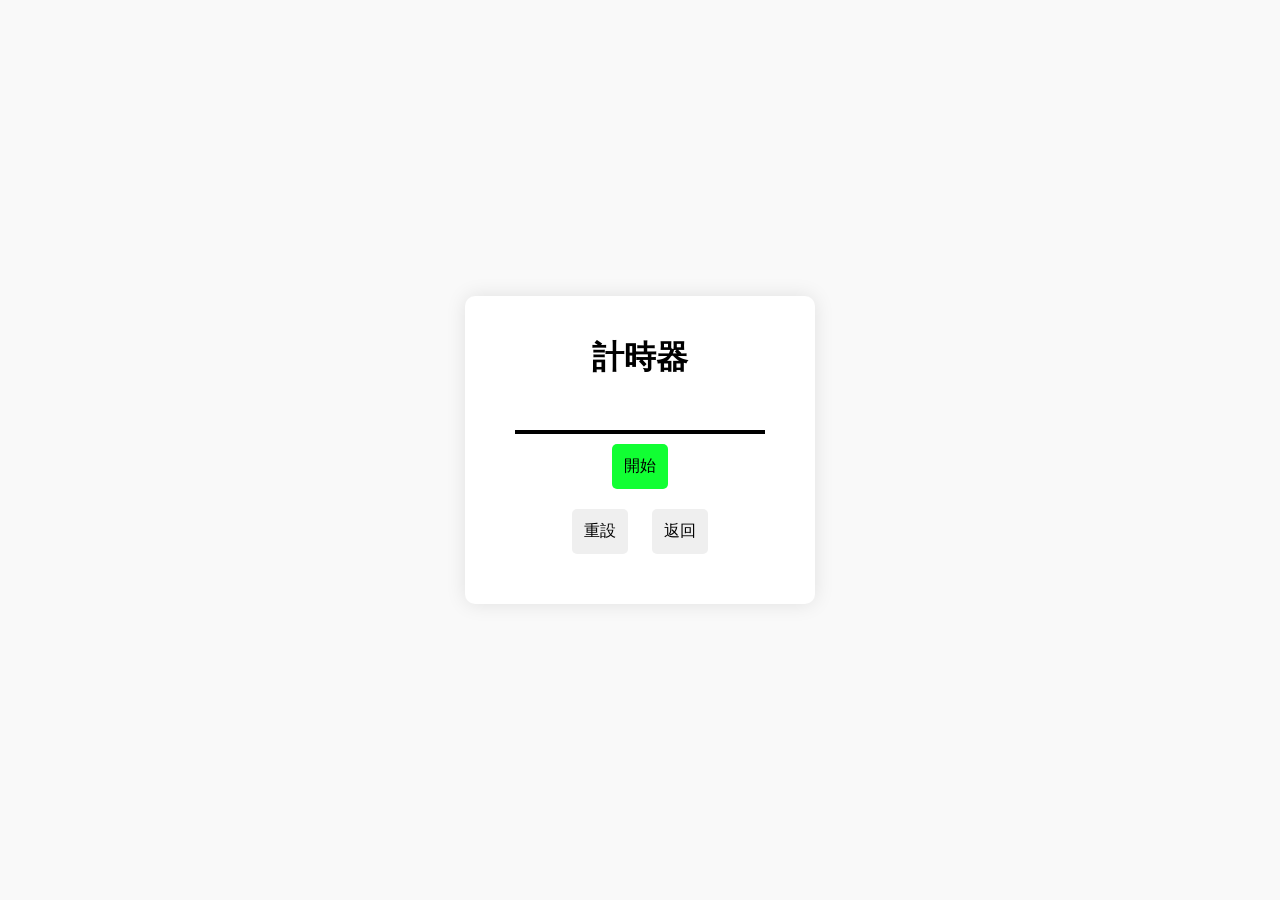
<file: service/timer/index.html>
<!DOCTYPE html>
<html>
<head>
	<title>Ethan code</title>
	<style>
        *{
	box-sizing: border-box;
	padding: 0;
	margin: 0;
    }

    

    body {
            
            background-color: #f9f9f9;
            margin: 0;
            padding: 0;
            display: flex;
            justify-content: center;
            align-items: center;
            height: 100vh;
        }

    .container {
        background-color: #fff;
        border-radius: 10px;
        box-shadow: 0 0 20px rgba(0, 0, 0, 0.1);
        padding: 40px;
        width: 350px;
        text-align: center;
    }

    .content{
        
        width: 100%;
        display: flex;
        flex-direction: column;
        text-align: center;
        color: black;
        font-size: 3rem;
        text-transform: uppercase;
    }

    .button-container {
    display: flex;
    justify-content: center;
    align-items: center;
    }

    .btn {
        margin: 10px;
        border: 0;
        border-radius: 5px;
        font-size: 16px;
        padding: 12px;
    }

    .start{
        color: black;
        background-color: #1f3;
    }
    .stop{
        color: black;
        background-color: #E00;
    }

    #continue, .stop, #start{
        display: none;
    }


    #seconds{
        width: 250px;
        background: none;
        outline: none;
        border: none;
        border-bottom: 4px solid black;
        padding: 1rem;
        font-size: 16px;
        color: black;
    }

    #seconds::placeholder{
        color: black;
    }
    
    
    </style>
    <!-- Google tag (gtag.js) -->
    <script async src="https://www.googletagmanager.com/gtag/js?id=G-T39RGVQQKB"></script>
    <script>
    window.dataLayer = window.dataLayer || [];
    function gtag(){dataLayer.push(arguments);}
    gtag('js', new Date());

    gtag('config', 'G-T39RGVQQKB');
    </script>
    <script async src="https://pagead2.googlesyndication.com/pagead/js/adsbygoogle.js?client=ca-pub-9218865709942607"
    crossorigin="anonymous"></script>
</head>
<body>
    <div class="container">
        <h1 class="title">計時器</h1>
        <div class="content">
            <div class="counter">
            </div>
        </div>
    	<input id="seconds" type="number">
    	<div class="button-container">
    		<button class="btn start" id="start" value="1" onclick="check(this)">開始</button>
    		<button class="btn start" id="continue" value="1" onclick="check(this)">繼續</button>
    		<button class="btn stop" id="stop" value="0" onclick="check(this)">停止</button>
    	</div>
        
    	<button class="btn start" id="submit" onclick="subm()">開始</button>
        <br>
        <button class="btn" onclick="location.href='./'">重設</button>
        <button class="btn" onclick="location.href='../../'">返回</button>
    </div>
    <script>
        const counter = document.querySelector('.counter');
        const btn = document.querySelector('.buttons');
        const secondsInput = document.getElementById('seconds');

       
        
        var seconds;
        var minuts;
        var remseconds;
        var toCount;

        function subm(){
            seconds = Number(secondsInput.value);
            if (seconds==0){
                alert("秒數不能為零")
            }else{
                display("submit", "start");
            
                secondsInput.style.display = "none";
                counting();
            }
            
        }

        function display(first, second){
            document.getElementById(first).style.display = "none";
            document.getElementById(second).style.display = "block";
        }

        function check(stat){
            toCount = stat.value;
            if(stat.id == "start"){
                display("start", "stop");
            }
            else if(stat.id == "stop"){
                display("stop", "continue");
            }
            else{
                display('continue', "stop");
            }
        }

        function count(){
            if(seconds > 0){
            if(toCount == true){
                    seconds--;
                    remseconds = seconds % 60;
                    minuts = Math.floor(seconds / 60);

                    if(remseconds < 10){
                        remseconds = "0" + remseconds;
                    }

                    if(minuts < 10){
                        minuts = "0" + minuts;
                    }

                    counter.innerHTML = minuts + " : " + remseconds;
            }
            }
            else{
                counter.innerHTML = "時間到!";
                btn.style.opacity = '0';
            }
        }

        function counting(){
            remseconds = seconds % 60;
        minuts = Math.floor(seconds / 60);

        if(remseconds < 10){
            remseconds = "0" + remseconds;
        }

        if(minuts < 10){
            minuts = "0" + minuts;
        }

        counter.innerHTML = minuts + " : " + remseconds;
        setInterval(count, 1000);
        }


    </script>
</body>
</html>
</file>
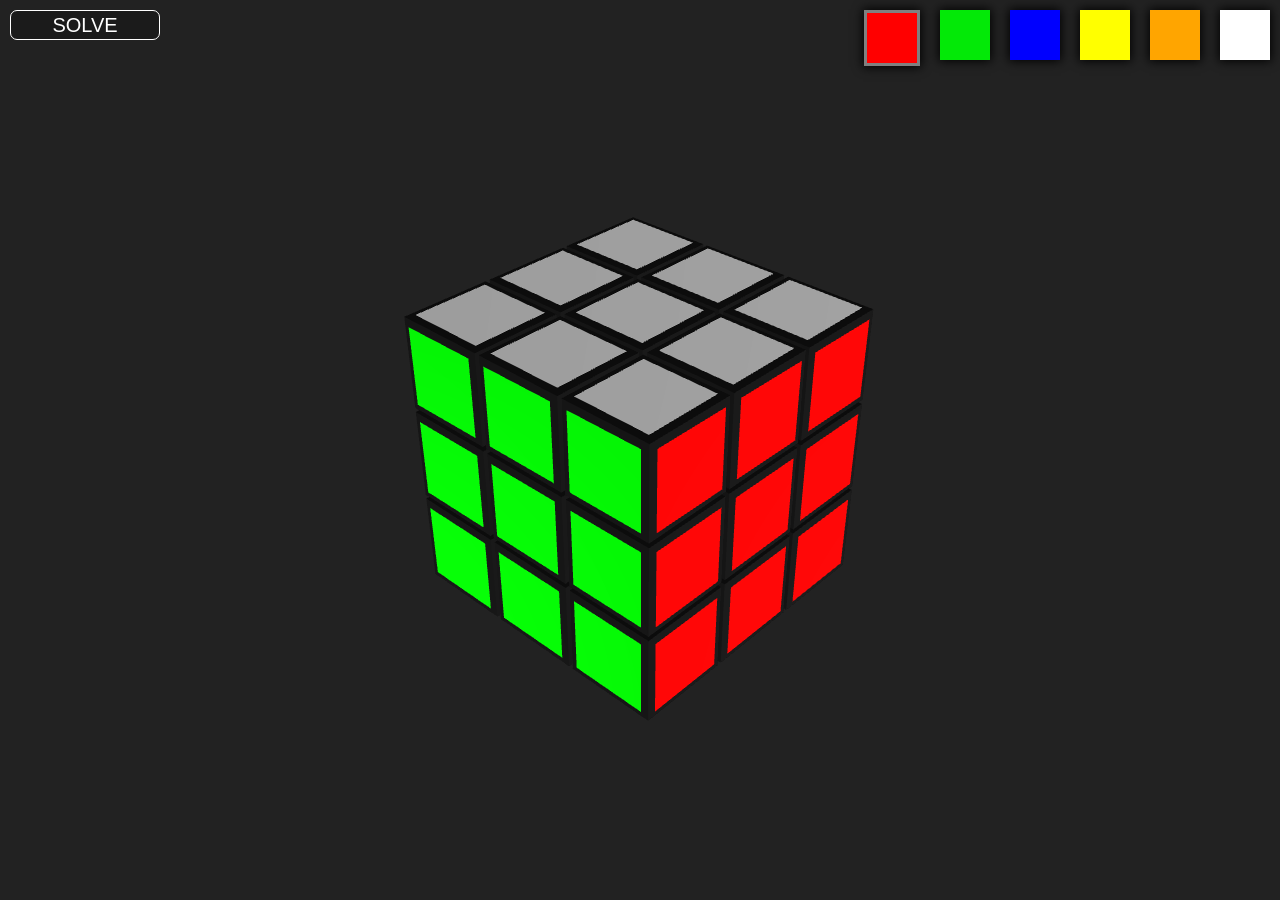
<file: service/rubiksCubeSolver/build/index.html>
<!DOCTYPE html>
<html>
	<style>
	html, body {margin: 0; height: 100%; overflow: hidden}
	</style>
	<head>
		<meta charset=utf-8>
		<title>Rubics Cube</title>
		<style>
			body { margin: 0; }
			canvas { width: 100%; height: 100% }
		</style>
<link rel="stylesheet" href="https://cdnjs.cloudflare.com/ajax/libs/font-awesome/5.15.1/css/all.min.css" integrity="sha512-+4zCK9k+qNFUR5X+cKL9EIR+ZOhtIloNl9GIKS57V1MyNsYpYcUrUeQc9vNfzsWfV28IaLL3i96P9sdNyeRssA==" crossorigin="anonymous" />		<!-- <script async src="https://www.googletagmanager.com/gtag/js?id=UA-148032432-1"></script>
		<script>
		window.dataLayer = window.dataLayer || [];
		function gtag(){dataLayer.push(arguments);}
		gtag('js', new Date());

		gtag('config', 'UA-148032432-1');
		</script> -->
	</head>
	<body>
		<script src="lib/polyfill.min.js"></script>
		<script src="lib/three.js"></script>
		<script src="./lib/solver.js"></script>
		<script src="lib/orbit.js"></script>
		<script src="lib/Trackball.js"></script>
        <!-- <script src="build/environment.js"></script> -->
        <script src="environment.js"></script>
		<!-- <script src="build/game.js"></script> -->
		<script src="game.js"></script>
		<button id='btn'
		class="buttonCls hideOnSolve"
		onclick="findSolution()">SOLVE
		</button>
		<button id='prev'
			class="buttonCls prev showOnSolve"
			onclick="handlePrevNext(-1)">
			<i class="fas fa-step-backward"></i>
		</button>
		<button id='play'
			class="buttonCls showOnSolve" 
			onclick="play()">
			<i class="hideOnPlay fas fa-play"></i>
			<i class="showOnPlay fas fa-pause"></i>
		</button>
		<button id='next'
			class="buttonCls showOnSolve"
			onclick="handlePrevNext(1)">
			<i class="fas fa-step-forward"></i>
		</button>
		<button id='reset'
		class="buttonCls showOnSolve"
		onclick="window.location.reload(false); ">
		<i class="fas fa-redo-alt"></i>
		</button>
		<span id="message" class="textCls showOnSolve">Can be solved in N steps</span>
		<span id="current-step" class="textCls showOnSolve">Step #1</span>
		<div class="colorPallet hideOnSolve">
			<div id="red" class="active" onclick="activateColor(this.id,0)"></div>
			<div id="green" onclick="activateColor(this.id,1)"></div>
			<div id="blue" onclick="activateColor(this.id,2)"></div>
			<div id="yellow" onclick="activateColor(this.id,3)"></div>
			<div id="orange" onclick="activateColor(this.id,4)"></div>
			<div id="white" onclick="activateColor(this.id,5)"></div>
		</div>
	</body>
</html>


<style>
 .colorPallet{
	position: absolute;
    top: 0;
    display: flex;
    right: 0;
 }
 .colorPallet div{
	 width: 50px;
	 height: 50px;
	 margin: 10px;
	 order: 1px solid;
     box-shadow: 0 0 10px 1px;
 }
 .buttonCls {
	position: absolute;
    top: 0px;
    left: 0px;
    margin: 10px;
    width: 50px;
    height: 30px;
    background-color: #1b1b1b;
    color: white;
    font-size: 20px;
    border-radius: 7px;
    border: 1px solid;
    cursor: pointer;
 }
 .textCls {
	position: absolute;
    top: 50px;
    left: 0px;
    margin: 10px;
    height: 30px;
    color: white;
    font-size: 20px;
 }
 #current-step{
	 top:80px
 }
 #btn {
	 width: 150px;
 }
 #play{
	 left: 80px;
 }
 #next{
	 left: 160px;
 }
 #reset{
	left: 240px;
 }
 .showOnSolve{
	 display: none;
 }
 .showOnPlay{
	display: none;
 }
 .solveBtn:focus {
	 outline: none;
 }
 .solveBtn:hover {
	background-color: #2b2b2b;
 }
 #red{
	background-color: red
 }
 #blue{
	background-color: blue
 }
 #green{
	background-color: #03e907
 }
 #orange{
	background-color: orange
 }
 #yellow{
	background-color: yellow
 }
 #white{
	background-color: white
 }
 .active {
	border: 3px solid gray;
 }
</style>

<!-- let cubeState = [
  'flulfbddr', // front
  'rudrruddl', // right
  'dbbburrfb', // up
  'llffdrubf', // down
  'rludlubrf', // left
  'lubfbfudl' // back
].join(''); -->
</file>
<file: service/2048/style.css>
body {
    background-color: #faf8ef;
    display: flex;
    justify-content: center;
    font-family: "Clear Sans", Helvetica, serif;
}

h1 {
    font-size: 80px;
    line-height: 0.7;
    color: #776E65;
    margin: 0;
}

p, h2 {
    margin: 0;
}



.container {
    width: 468px;
    margin-top: 30px;
}

.info {
    display: flex;
    justify-content: space-between;
    margin-bottom: 10px;
}

.grid {
    display: flex;
    flex-wrap: wrap;
    width: 456px;
    height: 456px;
    background-color: #BBADA0;
    border: 7px solid #BBADA0;
    border-radius: 6px;
    margin-top: 20px;
}

.grid div {
    width: 100px;
    height: 100px;
    margin: 7px;
    border-radius: 3px;
    background-color: #EEE4DA;
    color: #AFA192;
    font-weight: bold;
    text-align: center;
    font-size: 60px;
    line-height: 1.6;
}

.score-container {
    text-align: center;
    width: 70px;
    height: 60px;
    border-radius: 3px;
    background-color: #8f7a66;
    color: #FFF;
}

#score {
    font-size: 30px;
}

.score-title {
    font-size: 16px;
}

a{
    text-decoration:none;
    font-size: larger;
}
</file>
<file: service/Sudoku/demo.css>
﻿html,body
{
    width: 100%;
    height: 100%;
    border: 0px;
    overflow: auto;
}

body
{
    margin: 0px;
    padding: 0px;
    
    font-family: Arial;
    
    font-size: 12px;
}

body,table,tr,td,div
{
    margin: 0px;
    padding: 0px;
    border: 0px;
}

b
{
    color: #FFFFFF;
    font-weight: bold;
}





#Main,#Content,#Footer
{
    width: 980px;
    margin: 0 auto;
}

#PageTitle
{
    font-family: Segoe UI, Arial;

    font-weight: normal;
    color: black;
    font-size: 33px;
}

a
{
    color: black;
    text-decoration: none;
}

a:hover
{
    
    text-decoration: none;
}

#Content
{
    float: left;
}

#Column1
{
    width: 300px;
    float: left;
}

#sudokuBoard
{
    width: 426px;
    margin-left: 40px;
    float: left;
   
}

#Column2
{
    width: 174px;
    margin-left: 40px;
    float: left;
}

#Footer
{
    margin-top: 600px;
    color: #910502;
}

#FooterDetails
{
    float: left;
    font-size: 11px;
}

#Copyright
{
    float: right;
    font-size: 10px;
}

td.boardCellGroupA,td.boardCellGroupB
{
    background-color: black;
}

td.boardCellGroupA td.boardCell
{
    width: 44px;
    height: 44px;
    border: 1px solid lightgray;
    background-color: lightgray;
}

td.boardCellGroupB td.boardCell
{
    width: 44px;
    height: 44px;
    border: 1px solid gray;
    background-color: gray;
}

.staticValue
{
    font-family: Segoe UI, Arial;
    text-align: center;
    vertical-align: middle;
    font-size: 30px;
    color:#ED823F;
    border: 1px black;
}

.staticValue,.editValue
{
    width: 42px;
    height: 42px;
    padding: 0px;
    margin: 0px;
    
}

.editValue:hover
{
    background: white;
}

label
{
    position: relative;
    top: 3px;
    line-height: 24px;
    font-size: 15px;
    color: #FFFFFF;
}

select
{
    font-family: Arial;
    color: black;
    font-weight: normal;
    font-size: 12px;
    margin: 3px 0px;
    min-width: 100px;
    background: white;
}

#timeFinished
{
    font-family: Segoe UI, Arial;
    font-size: 46px;
    font-weight: bold;
    line-height: 40px;
}

.finishedLabel,#timeFinished
{
    color: black;
}

.editValue input
{
    font-family: Segoe UI, Arial;
    font-size: 30px;
    color: black;
    width: 44px;
    padding: 0px;
    border: 0px;
    background: none !important;
    text-align: center;
    vertical-align: middle;
    position: relative;
    left: -1px;
}

input[type="submit"]
{
    font-family: Arial;
    font-size: 18px;
    color: #FFFFFF;
    text-transform: uppercase;
    border: 0px;
    min-width: 162px;
    min-height: 34px;
    background-color: black;
    margin: 8px 0px;
    cursor: pointer;
}

input[type="submit"].gameControls
{
    font-family: Arial;
    font-size: 16px;
    color: #FFFFFF;
    text-transform: uppercase;
    border: 0px;
    min-width: 28px;
    min-height: 28px;
    background-color: black;
    margin: 8px 0px;
    padding: 2px 16px;
    cursor: pointer;
}

.gameControlSet
{
    height: 142px;
    position: relative;
    top: -8px;
}

#buttonSolve
{
    margin-top: 119px;
    color: #FFAEAE;
}

#youWon
{
    width: 100%;
    height: 100%;
    position: absolute;
    top: 0px;
    right: 0px;
    background: url('images/shade.png') repeat;
}

#youWon div
{
    width: 400px;
    background: #940302;
    font-size: 40px;
    color: #FFFFFF;
    text-align: center;
    padding: 40px;
    margin: 100px auto 0px auto;
}

small
{
    font-size: 14px;
    color: #FFFD7B;
}

.noErrors
{
    font-size: 18px;
    font-weight: bold;
    color: #FFFFFF;
}

.errorsFound
{
    font-size: 18px;
    font-weight: bold;
    color: #ED823F;
}

.error
{
    border: 1px solid #ED823F;
}

button{
    font-family: Arial;
    font-size: 16px;
    color: #FFFFFF;
    text-transform: uppercase;
    border: 0px;
    min-width: 28px;
    min-height: 28px;
    background-color: black;
    margin: 8px 0px;
    padding: 2px 16px;
    cursor: pointer;
}
</file>
